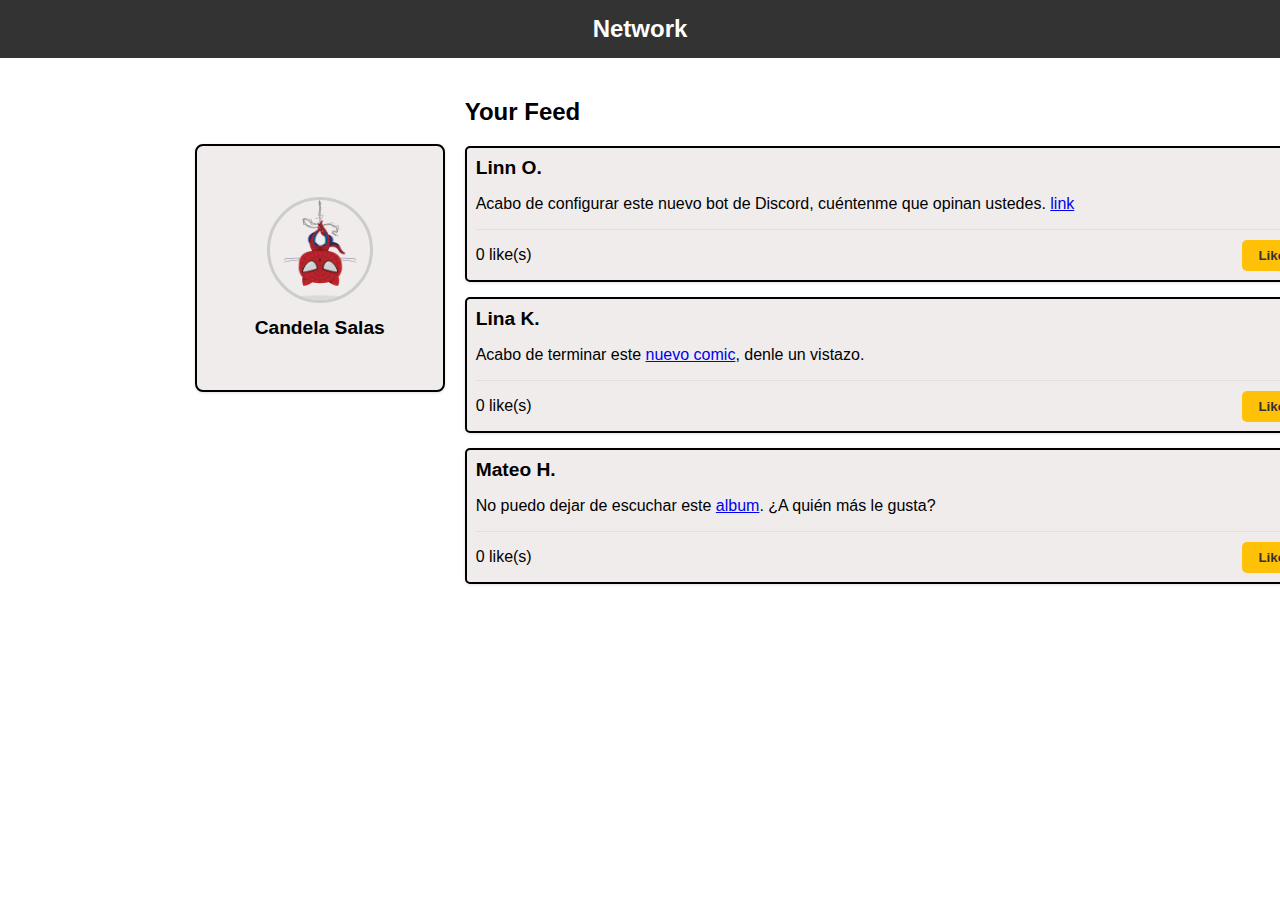
<file: index.html>
<!DOCTYPE html>
<html lang="es">
<head>
    <meta charset="UTF-8">
    <meta name="viewport" content="width=device-width, initial-scale=1.0">
    <title>Your Feed</title>
    <link rel="stylesheet" href="index.css">
</head>
<body>

    <header class="header">
        <div class="network-title">Network</div>
    </header>

    <div class="main-content">
        <aside class="sidebar">
            <div class="profile-card">
                <div class="profile-pic-container">
                    <img src="img7.png" class="profile-pic">
                </div>
                <div class="profile-name">Candela Salas</div>
            </div>
        </aside>

        <main class="feed">
            <h2 class="feed-title">Your Feed</h2>
            <div class="card">
                <div class="user-info">
                    <span class="user-name">Linn O.</span>
                </div>
                <div class="post-body">
                    <p>Acabo de configurar este nuevo bot de Discord, cuéntenme que opinan ustedes. <a href="#">link</a></p>
                </div>
                <div class="footer">
                    <span class="likes-count">0 like(s)</span>
                    <button class="like-button">Like</button>
                </div>
            </div>

            <div class="card">
                <div class="user-info">
                    <span class="user-name">Lina K.</span>
                </div>
                <div class="post-body">
                    <p>Acabo de terminar este <a href="#">nuevo comic</a>, denle un vistazo.</p>
                </div>
                <div class="footer">
                    <span class="likes-count">0 like(s)</span>
                    <button class="like-button">Like</button>
                </div>
            </div>

            <div class="card">
                <div class="user-info">
                    <span class="user-name">Mateo H.</span>
                </div>
                <div class="post-body">
                    <p>No puedo dejar de escuchar este <a href="#">album</a>. ¿A quién más le gusta?</p>
                </div>
                <div class="footer">
                    <span class="likes-count">0 like(s)</span>
                    <button class="like-button">Like</button>
                </div>
            </div>
        </main>
    </div>

    <script src="index.js"></script>
    
</body>
</html>
</file>
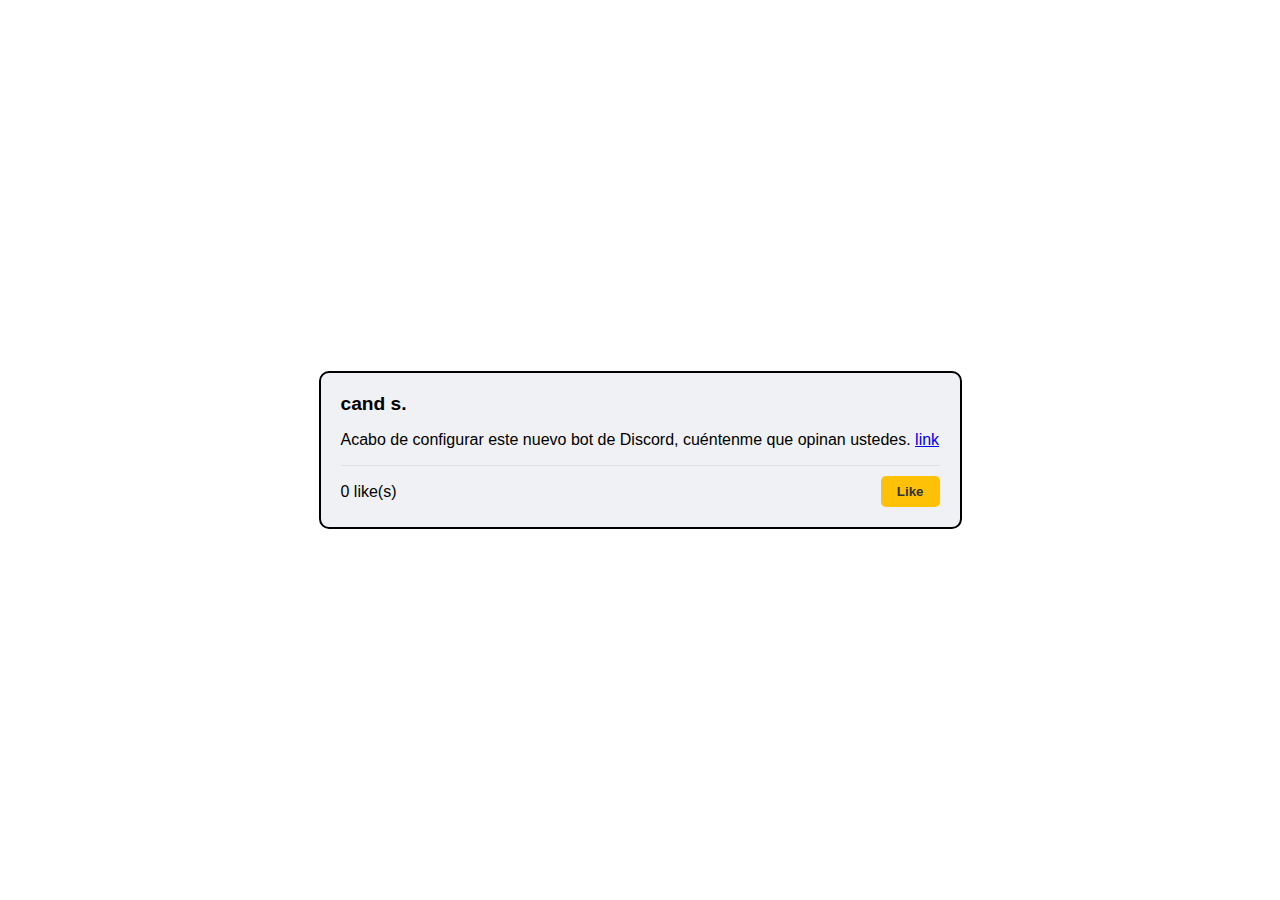
<file: act js 2/index.html>
<!DOCTYPE html>
<html lang="es">
<head>
    <meta charset="UTF-8">
    <meta name="viewport" content="width=device-width, initial-scale=1.0">
    <title>me gusta</title>
    <link rel="stylesheet" href="index.css">
</head>
<body>

    <main class="container">
        <div class="card">
            <div class="user-info">
                <span class="user-name">cand s.</span>
            </div>
            <div class="post-body">
                <p>Acabo de configurar este nuevo bot de Discord, cuéntenme que opinan ustedes. <a href="#">link</a></p>
            </div>
            <div class="footer">
                <span class="likes-count">0 like(s)</span>
                <button class="like-button">Like</button>
            </div>
        </div>
    </main>
    
    <script src="index.js"></script>
    
</body>
</html>
</file>
<file: index.css>
body {
    font-family: Arial, sans-serif;
    margin: 0;
        background-color: #ffffff;


}

.header {
    background-color: #333;
    color: white;
    padding: 15px 0;
    text-align: center;
    font-size: 1.5rem;
    font-weight: bold;
}

.main-content {
    display: flex;
    justify-content: center;
    padding: 20px;
}

.sidebar {
    width: 250px;
    margin-right: 20px;
}

.profile-card {
    background-color: #ffffff;
    padding: 51px;
    border-radius: 8px;
    box-shadow: 0 1px 3px rgba(0, 0, 0, 0.12);
    text-align: center;
    border: 2px solid black;
    background-color: #f0ecec;
    margin-top: 66px;
}

.profile-pic-container {
    margin-bottom: 10px;
}

.profile-pic {
    width: 100px;
    height: 100px;
    border-radius: 50%;
    object-fit: cover;
    border: 3px solid #ccc;
}

.profile-name {
    font-size: 1.2rem;
    font-weight: bold;
}



.card {
    background-color: #f0ecec;
    border-radius: 5px;
    box-shadow: 0 1px 3px rgba(0, 0, 0, 0.12);
    padding: 9px;
    margin-bottom: 15px;
    border: 2px solid black;
    width: 133%;
}

.user-name {
    font-weight: bold;
    font-size: 1.2rem;
}

.footer {
    display: flex;
    justify-content: space-between;
    align-items: center;
    border-top: 1px solid #e0e0e0;
    padding-top: 10px;
}


.like-button {
    background-color: #ffc107;
    color: #333;
    border: none;
    padding: 8px 16px;
    border-radius: 5px;
    cursor: pointer;
    font-weight: bold;
    transition: background-color 0.3s ease;
}

.like-button:hover {
    background-color: #e0a800;
}
</file>
<file: act js 2/index.css>
body {
    font-family: Arial, sans-serif;
    display: flex;
    justify-content: center;
    align-items: center;
    height: 100vh;
    margin: 0;
}

.container {
    padding: 20px;
}

.card {
    width: 599px;
    padding: 20px;
    background-color: #eff1f4;
    border: 2px solid black;
    border-radius: 10px;

}

.user-name {
    font-weight: bold;
    font-size: 1.2rem;
}

.footer {
    display: flex;
    justify-content: space-between;
    align-items: center;
    border-top: 1px solid #e0e0e0;
    padding-top: 10px;
}

.like-button {
    background-color: #ffc107;
    color: #333;
    border: none;
    padding: 8px 16px;
    border-radius: 5px;
    cursor: pointer;
    font-weight: bold;
    transition: background-color 0.3s ease;
}

.like-button:hover {
    background-color: #e0a800;
}
</file>
